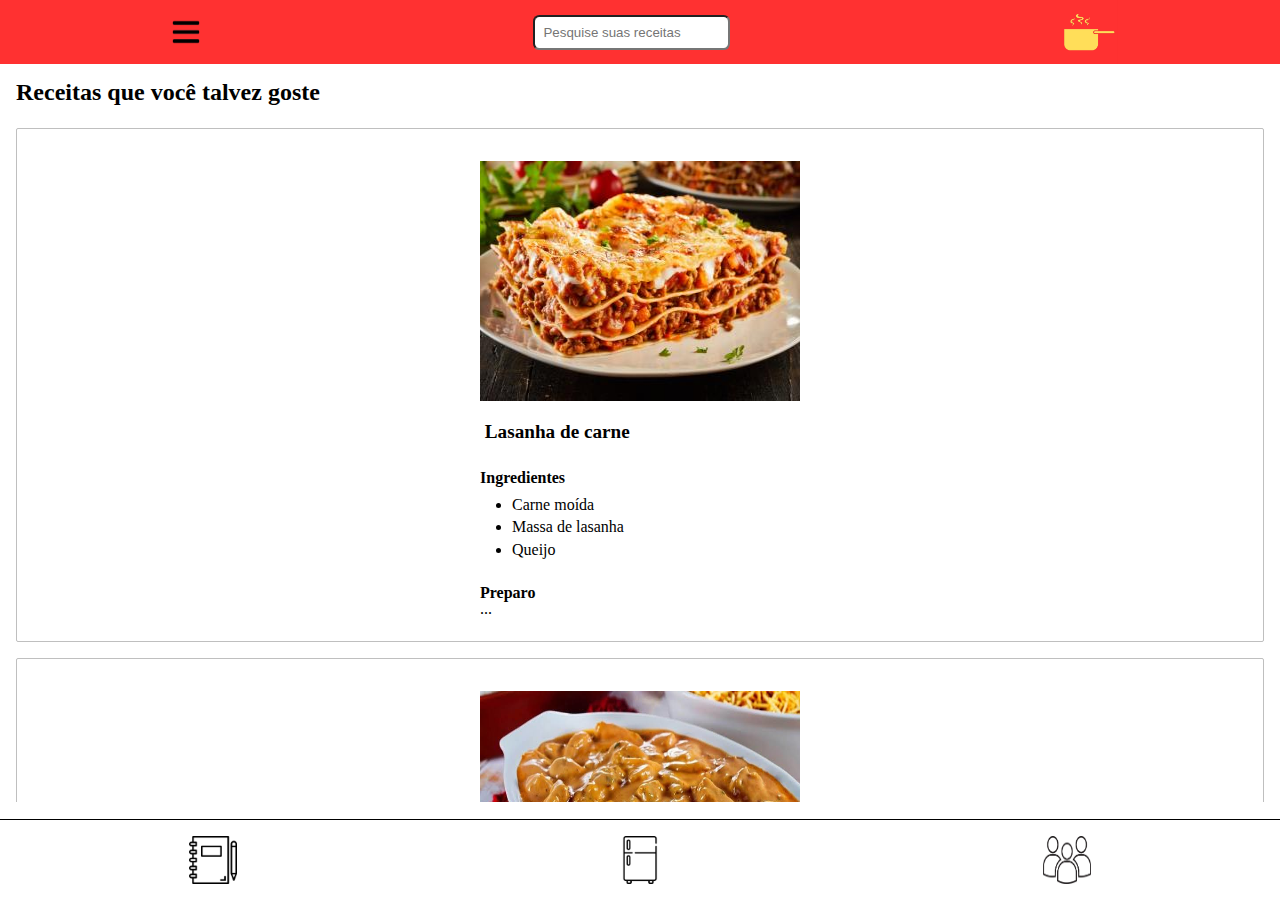
<file: index.html>
<!DOCTYPE html>
<html lang="pt-br">

<head>
    <meta charset="UTF-8">
    <meta name="viewport" content="width=device-width, initial-scale=1.0">
    <link rel="stylesheet" href="css/reset.css">
    <link rel="stylesheet" href="css/style.css">
    <script src="js/script_index.js"></script>
    <title> Inicio </title>
</head>

<body>

    <!-- INICIO -->
    <header>
        <a class='estilo' id="botao_menu" href="#">
            <img class='botao' src="img/Botão_menu.png" alt="botão de configurações">
        </a>

        <form> <input type="text" name="search" id="search" placeholder="Pesquise suas receitas"> </form>

        <img src="img/logo_ifome.jpg" alt="logo do app" class="logo">
    </header>

    <!-- MEIO -->
    <main>

        <p class='bla'> Receitas que você talvez goste </p>

        <article>
            <a class='estilo' href="#">
                <img class='comida' src="img/Lasanha.jpg" alt="Imagem 1">

                <h2> Lasanha de carne </h2>
                <div class="info">
                    <h3 class='bla2'>Ingredientes</h3>
                    <ul>
                        <li>Carne moída</li>
                        <li>Massa de lasanha</li>
                        <li>Queijo</li>
                    </ul>

                    <h3 class='bla2'>Preparo</h3>
                    <p> ... </p>
                </div>
            </a>

        </article>

        <article>
            <a class='estilo' href="#">
                <img class='comida' src="img/strogonoff.jpeg" alt="Imagem 1">

                <h2> Strogonoff de Carne </h2>
                <div class="info">
                    <h3 class='bla2'>Ingredientes</h3>
                    <ul>
                        <li>Carne</li>
                        <li>Creme de Leite</li>
                        <li>Páprica</li>
                    </ul>

                    <h3 class='bla2'>Preparo</h3>
                    <p> ... </p>
                </div>
            </a>

        </article>

        <article>
            <a class='estilo' href="#">
                <img class='comida' src="img/bolo.png" alt="Imagem 1">

                <h2> Bolo de Chocolate </h2>
                <div class="info">
                    <h3 class='bla2'>Ingredientes</h3>
                    <ul>
                        <li>Chocolate</li>
                        <li>Leite</li>
                        <li>Creme de leite</li>
                    </ul>

                    <h3 class='bla2'>Preparo</h3>
                    <p> ... </p>
                </div>
            </a>

        </article>

        <!-- Sidebar -->
        <div id="sidebar" class="sidebar">
            <div class="top">
                <a href="conta.html" class="conta"><img src="img/foto_perfil.png" alt="foto de perfil" class="conta"></a>
                <a href="#" class="closebtn" id="closeButton">&times;</a>
            </div>
            <div class="linha"></div>
            <a href="receitas.html">Minhas receitas</a>
            <a href="geladeira.html">Minha Geladeira</a>
            <a href="feed_novo.html">Meu Feed</a>
        </div>
        
        <!-- FIM -->
        <footer>
            <a href="receitas.html"><img src="img/caderno.png" alt="Icone das receitas" class="botao"></a>
            <a href="geladeira.html"><img src="img/geladeira.png" alt="Icone da geladeira" class="botao"></a>
            <a href="feed_novo.html"><img src="img/Feed.png" alt="Icone do feed" class="botao"></a>
        </footer>
    </main>

</body>

</html>
</file>
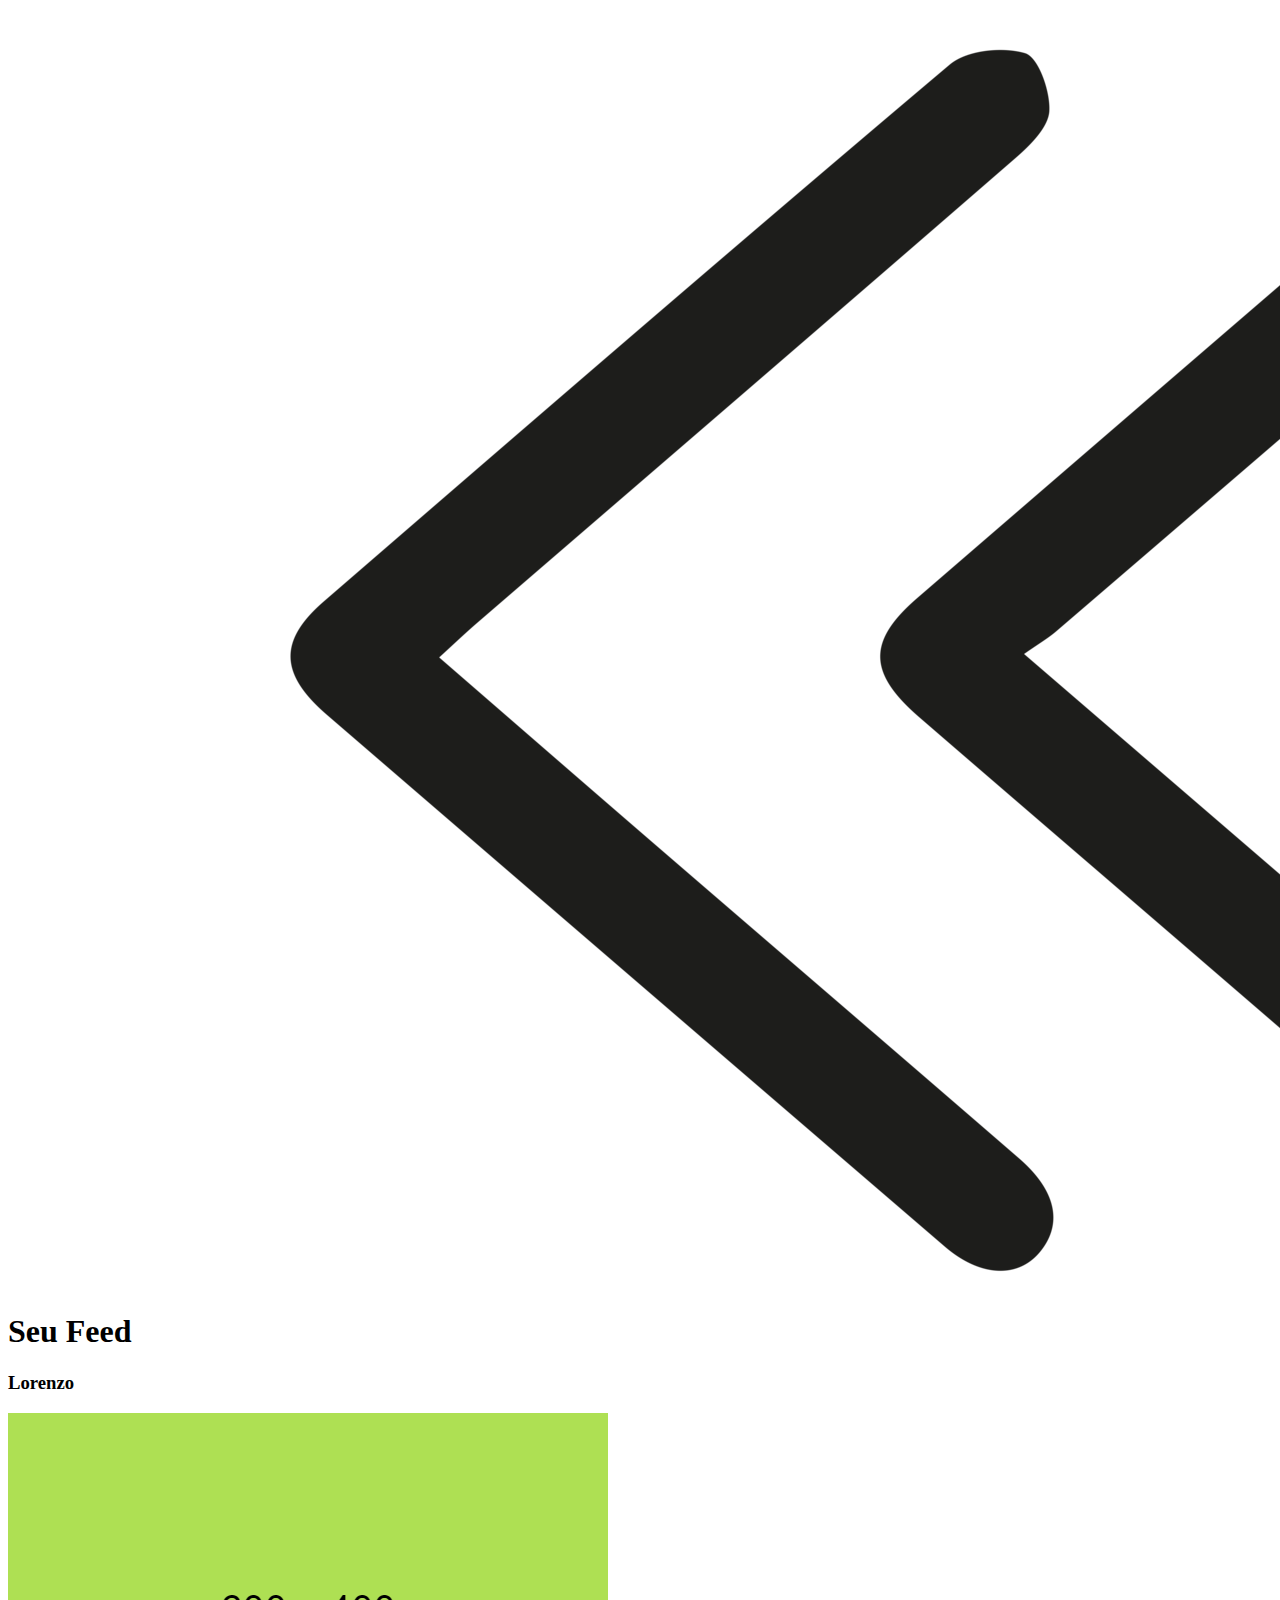
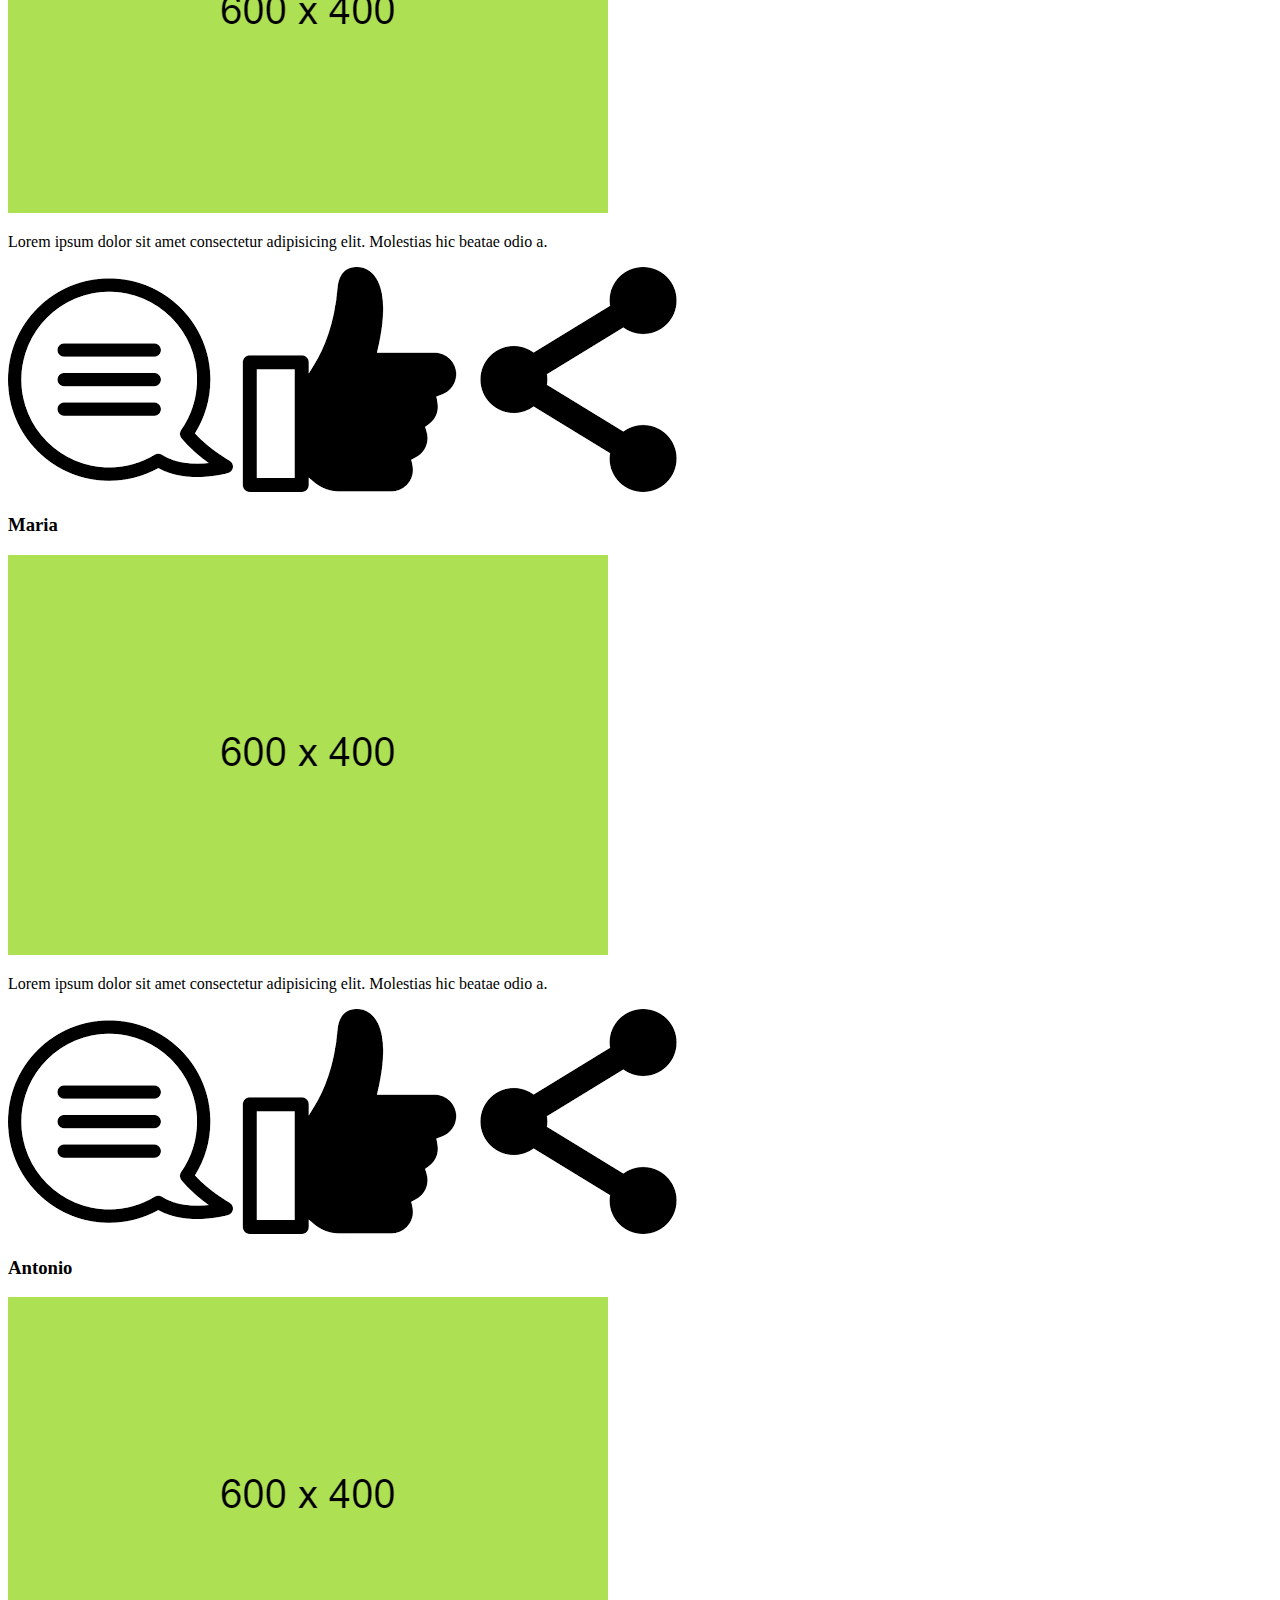
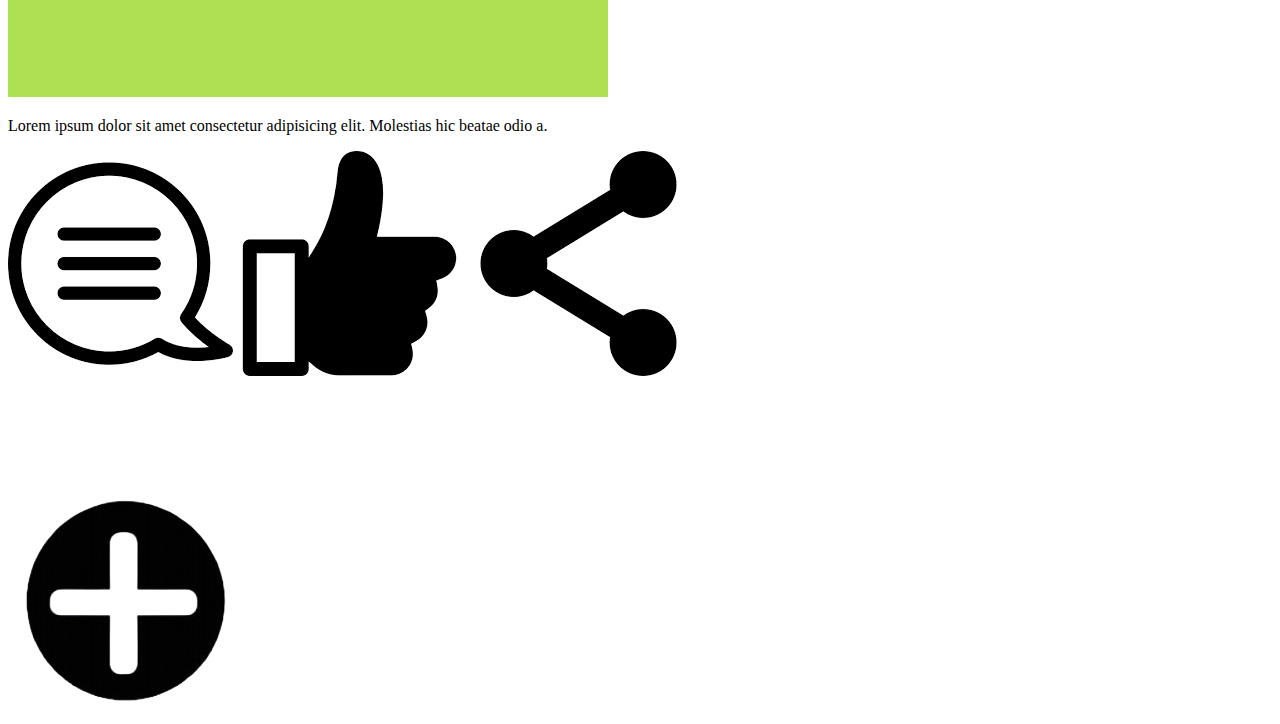
<file: feed.html>
<!DOCTYPE html>
<html lang="pt-br">

<head>
    <meta charset="UTF-8">
    <meta name="viewport" content="width=device-width, initial-scale=1.0">
    <title>Feed</title>
</head>

<body>
    <a href="index.html"><img src="img/left-arrow-icon-on-transparent-background-free-png.webp" alt=""></a>

    <h1>Seu Feed</h1>

    <h3>Lorenzo</h3>
    <img src="img/placeholder.png" alt="Postagem de um amigo">
    <p>Lorem ipsum dolor sit amet consectetur adipisicing elit. Molestias hic beatae odio a. </p>
    <img src="img/comentario.png" alt="Comentários">
    <img src="img/like.png" alt="Likes">
    <img src="img/comps.png" alt="Compartilhar'">
    <br>

    <h3>Maria</h3>
    <img src="img/placeholder.png" alt="Postagem de um amigo">
    <p>Lorem ipsum dolor sit amet consectetur adipisicing elit. Molestias hic beatae odio a. </p>
    <img src="img/comentario.png" alt="Comentários">
    <img src="img/like.png" alt="Likes">
    <img src="img/comps.png" alt="Compartilhar'">
    <br>

    <h3>Antonio</h3>
    <img src="img/placeholder.png" alt="Postagem de um amigo">
    <p>Lorem ipsum dolor sit amet consectetur adipisicing elit. Molestias hic beatae odio a. </p>
    <img src="img/comentario.png" alt="Comentários">
    <img src="img/like.png" alt="Likes">
    <img src="img/comps.png" alt="Compartilhar'">

    <br><br><br><br><br><br>

    <img src="img/Adicionar.png" alt="Fazer uma nova Postagem">


</body>

</html>
</file>
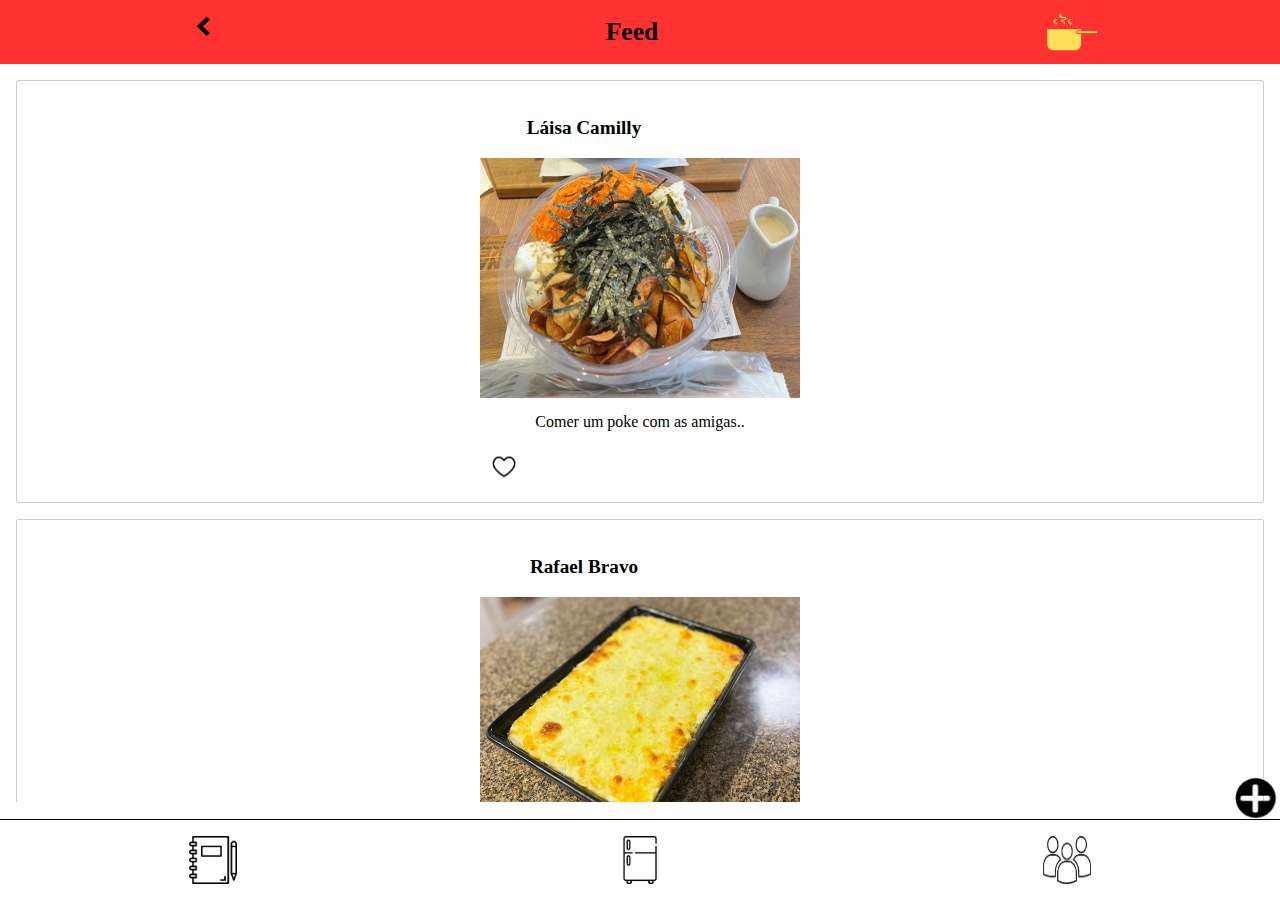
<file: feed_novo.html>
<!DOCTYPE html>
<html lang="pt-br">

<head>
    <meta charset="UTF-8">
    <meta name="viewport" content="width=device-width, initial-scale=1.0">
    <title>Feed</title>
    <link rel='stylesheet' href='css/reset.css'>
    <link rel='stylesheet' href='css/style.css'>
    <link rel='stylesheet' href='css/feed_novo.css'>
    <script src="js/script_feed.js"></script>
</head>

<body>

    <!-- Inicio - FEED -->
    <header>
        <a class='voltar' href="index.html">
            <img class='botao' src="img/voltar.svg" alt="botão de retorno">
        </a>
        <h2 class='titulo'> Feed </h2>

        <img class='sino' src="img/logo_ifome.jpg" alt="botão do sino">
    </header>

    <!-- MEIO -->
    <main>
        <article>
            <h2> Láisa Camilly </h2>
            <img class='comida' src="img/poke.jpeg" alt="Imagem 1">
            <p class='texto'> Comer um poke com as amigas.. </p>
            <a href="#">
                <img class='like' src='img/botoes.png' alt='botão do like'>
            </a>
        </article>

        <article>
            <h2> Rafael Bravo </h2>
            <img class='comida' src="img/assado.jpeg" alt="Imagem 1">
            <p class='texto'> Receita que fiz de batata assada no forno... </p>
            <a href="#">
                <img class='like' src='img/botoes.png' alt='botão do like'>
            </a>
        </article>

        <article>
            <h2> Lorenzo Agiman </h2>
            <img class='comida' src="img/farofa.jpeg" alt="Imagem 1">
            <p class='texto'> Tentei reproduzir a fafora da minha mãe.. </p>
            <a href="#">
                <img class='like' src='img/botoes.png' alt='botão do like'>
            </a>
        </article>

        <a href="#popupAdicionar" class="Adicionar">
            <img src="img/Adicionar.png" alt="Adicionar" class="botao">
        </a>

        <!-- Pop-up Adicionar Item -->
        <div id="popupAdicionar" class="popup">
            <div class="conteudo-popup">
                <a href="#" class="fechar">&times;</a> <!-- Link para fechar o pop-up -->
                <h2>Nova Postagem</h2>
                <ul>
                    <li>
                        <label for="foto">Adicione uma foto:</label>
                        <input type="file" name="foto" id="foto" accept=".jpeg,.png">
                    </li>
                    <li>
                        <label for="descrição">Descrição:</label>
                        <input type="text" name="descrição" id="descrição">
                    </li>
                    <li>
                        <a href="#" id="publicar">adicionar</a>
                    </li>
                </ul>
            </div>
        </div>
    </main>

    <!-- FIM - Parte do Footer -->
    <footer>
        <a href="receitas.html"><img src="img/caderno.png" alt="Icone das receitas" class="botao"></a>
        <a href="geladeira.html"><img src="img/geladeira.png" alt="Icone da geladeira" class="botao"></a>
        <a href="feed_novo.html"><img src="img/Feed.png" alt="Icone do feed" class="botao"></a>
    </footer>

</body>

</html>
</file>
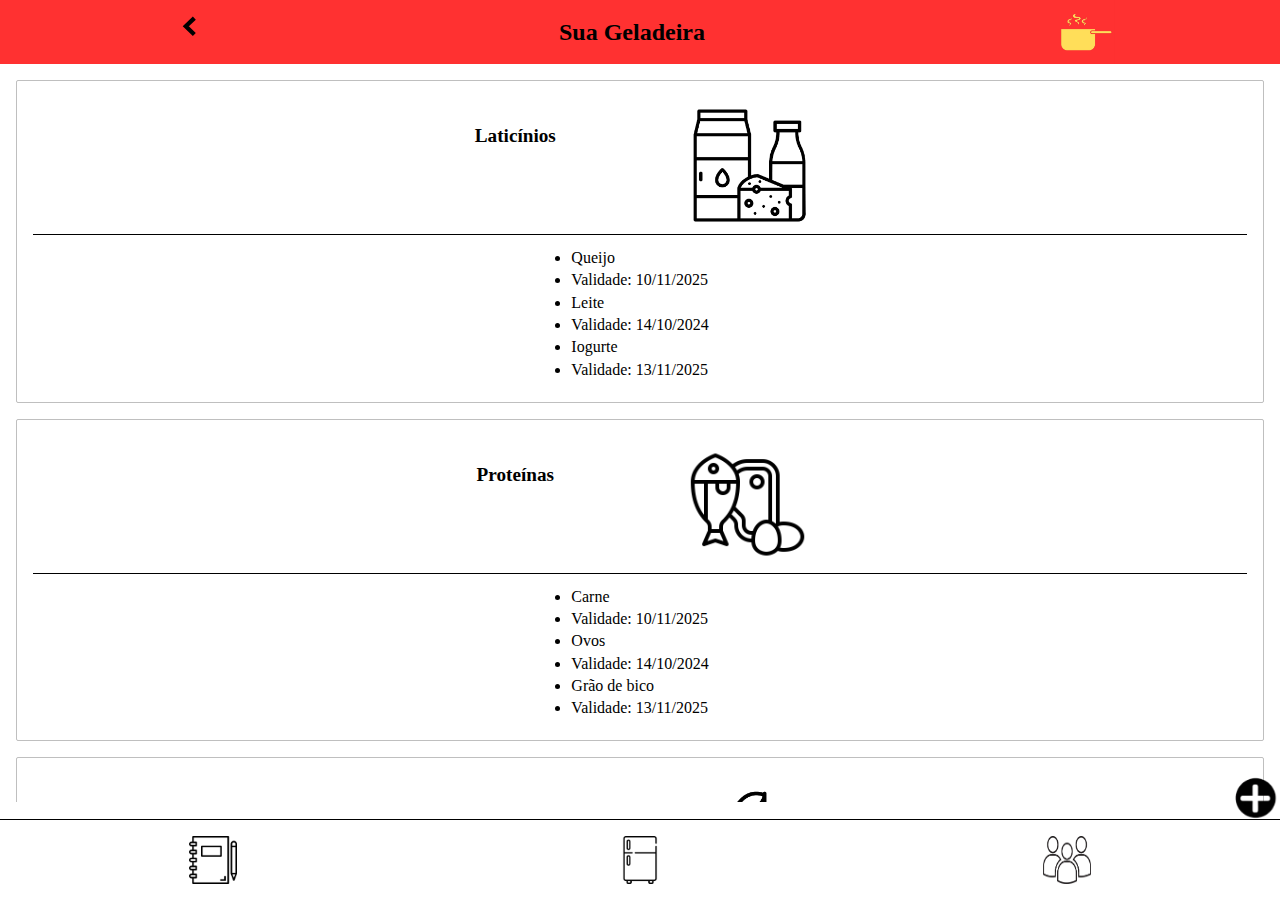
<file: geladeira.html>
<!DOCTYPE html>
<html lang="pt-br">

<head>
    <meta charset="UTF-8">
    <meta name="viewport" content="width=device-width, initial-scale=1.0">
    <title>Sua Geladeira</title>
    <link rel="stylesheet" href="css/reset.css">
    <link rel="stylesheet" href="css/style.css">
    <link rel="stylesheet" href="css/geladeira.css">
    <script src="js/script_geladeira.js"></script>
</head>

<body>

    <header>
        <a href="index.html">
            <img src="img/voltar.svg" alt="Voltar para a página inicial" class="botao">
        </a>
        <h1 class='titulo'>Sua Geladeira</h1>
        <img src="img/logo_ifome.jpg" alt="Logo do app">
    </header>

    <main>
        <article class="laticinios">
            <div>
                <h2>Laticínios</h2> <img src="img/leite.png" alt="Laticínios">
            </div>
            <ul>
                <li>Queijo</li>
                <li class="validade">Validade: 10/11/2025</li>
                <li>Leite</li>
                <li class="validade">Validade: 14/10/2024</li>
                <li>Iogurte</li>
                <li class="validade">Validade: 13/11/2025</li>
            </ul>
        </article>

        <article class="proteinas">
            <div>
                <h2>Proteínas</h2> <img src="img/proteinas.png" alt="Proteínas">
            </div>
            <ul>
                <li>Carne</li>
                <li class="validade">Validade: 10/11/2025</li>
                <li>Ovos</li>
                <li class="validade">Validade: 14/10/2024</li>
                <li>Grão de bico</li>
                <li class="validade">Validade: 13/11/2025</li>
            </ul>
        </article>

        <article class="frutas">
            <div>
                <h2>Frutas</h2> <img src="img/frutas.png" alt="Frutas">
            </div>
            <ul>
                <li>Maçã</li>
                <li class="validade">Validade: 10/11/2025</li>
                <li>Banana</li>
                <li class="validade">Validade: 14/10/2024</li>
                <li>Morango</li>
                <li class="validade">Validade: 13/11/2025</li>
            </ul>
        </article>

        <article class="verduras">
            <div>
                <h2>Verduras</h2> <img src="img/verduras.png" alt="Verduras">
            </div>
            <ul>
                <li>Alface</li>
                <li class="validade">Validade: 10/11/2025</li>
                <li>Tomate</li>
                <li class="validade">Validade: 14/10/2024</li>
                <li>Cenoura</li>
                <li class="validade">Validade: 13/11/2025</li>
            </ul>
        </article>

        <article class="carboidratos">
            <div>
                <h2>Carboidratos</h2> <img src="img/carbs.png" alt="Carboidratos">
            </div>
            <ul>
                <li>Pão</li>
                <li class="validade">Validade: 10/11/2025</li>
                <li>Arroz</li>
                <li class="validade">Validade: 14/10/2024</li>
                <li>Macarrão</li>
                <li class="validade">Validade: 13/11/2025</li>
            </ul>
        </article>

        <article class="doces">
            <div>
                <h2>Doces</h2> <img src="img/doces.png" alt="Doces">
            </div>
            <ul>
                <li>Chocolate</li>
                <li class="validade">Validade: 10/11/2025</li>
                <li>Bolacha</li>
                <li class="validade">Validade: 14/10/2024</li>
                <li>Doce de leite</li>
                <li class="validade">Validade: 13/11/2025</li>
            </ul>
        </article>
        
        <!-- Link que ativa o pop-up -->
        <a href="#popupAdicionar" class="Adicionar">
            <img src="img/Adicionar.png" alt="Adicionar item à Geladeira" id="adicionar" class="botao">
        </a>

        <!-- Pop-up Adicionar Item -->
        <div id="popupAdicionar" class="popup">
            <div class="conteudo-popup">
                <a href="#" class="fechar">&times;</a> <!-- Link para fechar o pop-up -->
                <h2>Adicionar Item</h2>
                <ul>
                    <li>
                        <label for="tipo-ingrediente">Tipo de ingrediente;</label>
                        <select name="tipo-ingrediente" id="tipo-ingrediente">
                            <option value="proteina">Proteina</option>
                            <option value="carboidrato">Carboidrato</option>
                            <option value="laticinio">Laticínio</option>
                            <option value="fruta">Fruta</option>
                            <option value="verdura">Verdura</option>
                            <option value="doce">Doce</option>
                        </select>
                    </li>
                    <li>
                        <label for="ingrediente">Ingrediente:</label>
                        <input name="ingrediente" type="text">
                    </li>
                    <li>
                        <label for="data-validade">Data de validade:</label>
                        <input type="date">
                    </li>
                    <li>
                        <a href="#" id="confirmar">adicionar</a>
                    </li>
                </ul>
            </div>
        </div>
    </main>

    <footer>
        <a href="receitas.html"><img src="img/caderno.png" alt="Icone das receitas" class="botao"></a>
        <a href="geladeira.html"><img src="img/geladeira.png" alt="Icone da geladeira" class="botao"></a>
        <a href="feed_novo.html"><img src="img/Feed.png" alt="Icone do feed" class="botao"></a>
    </footer>

</body>

</html>
</file>
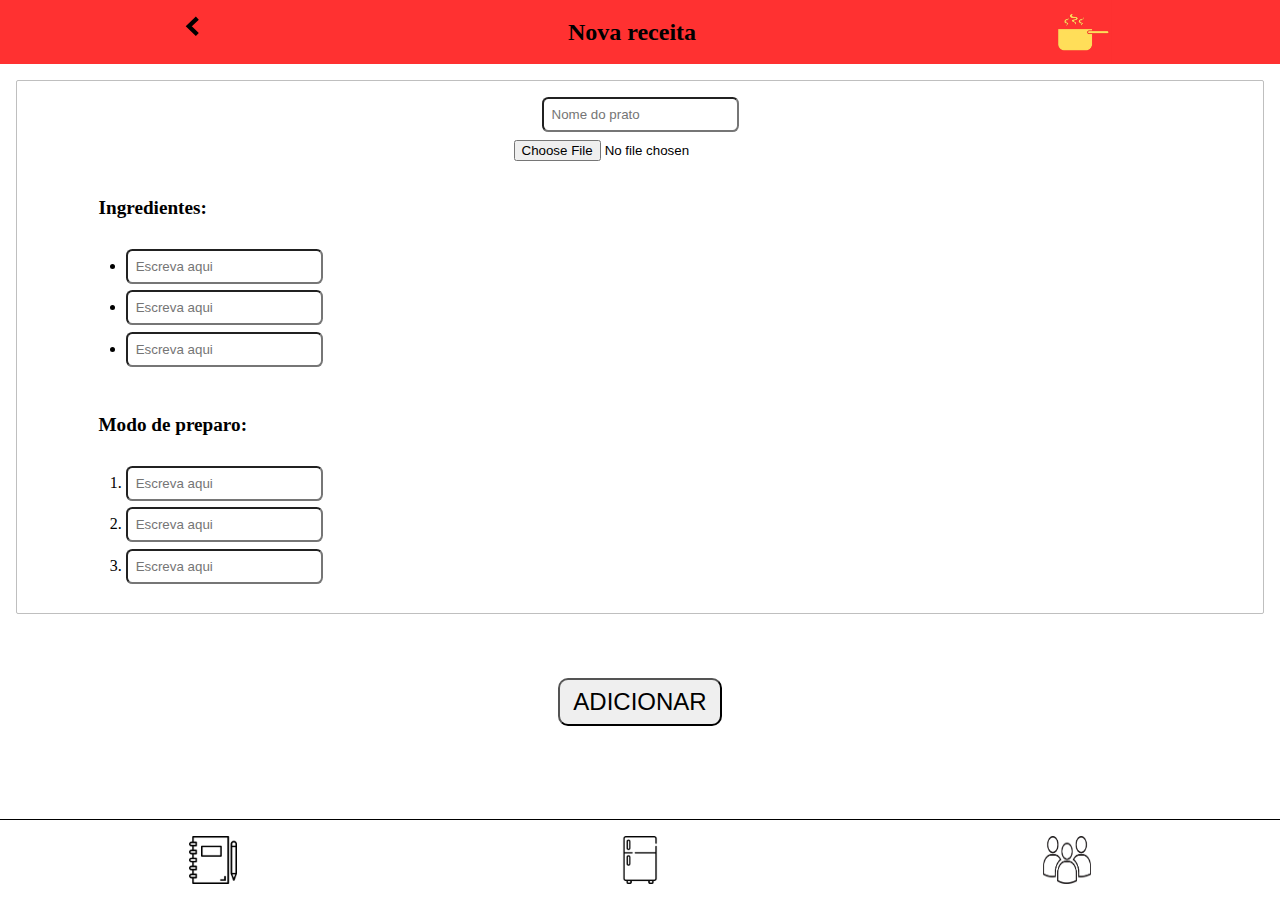
<file: nova_receita.html>
<!DOCTYPE html>
<html lang="pt-br">

<head>
    <meta charset="UTF-8">
    <meta name="viewport" content="width=device-width, initial-scale=1.0">
    <link rel="stylesheet" href="css/reset.css">
    <link rel="stylesheet" href="css/style.css">
    <link rel="stylesheet" href="css/receitas.css">
    <title>Nova receita</title>
</head>

<body>

    <header>
        <a href="index.html">
            <img src="img/voltar.svg" alt="Voltar para a página inicial" class="botao">
        </a>
        <h1 class='titulo'>Nova receita</h1>

        <img src="img/logo_ifome.jpg" alt="Logo do app">
    </header>

    <main>
        <article>
            <form>
                <input type="text" name="Nome" placeholder="Nome do prato">
            </form>
            <input type="file" name="foto" id="foto">

            <div>
                <h2>Ingredientes:</h2>
                <ul>
                    <li>
                        <form>
                            <input type="text" placeholder="Escreva aqui">
                        </form>
                    </li>
                    <li>
                        <form>
                            <input type="text" placeholder="Escreva aqui">
                        </form>
                    </li>
                    <li>
                        <form>
                            <input type="text" placeholder="Escreva aqui">
                        </form>
                    </li>
                </ul>

                <h2>Modo de preparo: </h2>
                <ol>
                    <li>
                        <form>
                            <input type="text" placeholder="Escreva aqui">
                        </form>
                    </li>
                    <li>
                        <form>
                            <input type="text" placeholder="Escreva aqui">
                        </form>
                    </li>
                    <li>
                        <form>
                            <input type="text" placeholder="Escreva aqui">
                        </form>
                    </li>
                </ol>
            </div>
        </article>

        <section>
            <button>
                <span>
                    ADICIONAR
                </span>
            </button>
        </section>
    </main>

    <footer>
        <a href="receitas.html"><img src="img/caderno.png" alt="Icone das receitas" class="botao"></a>
        <a href="geladeira.html"><img src="img/geladeira.png" alt="Icone da geladeira" class="botao"></a>
        <a href="feed_novo.html"><img src="img/Feed.png" alt="Icone do feed" class="botao"></a>
    </footer>
</body>

</html>
</file>
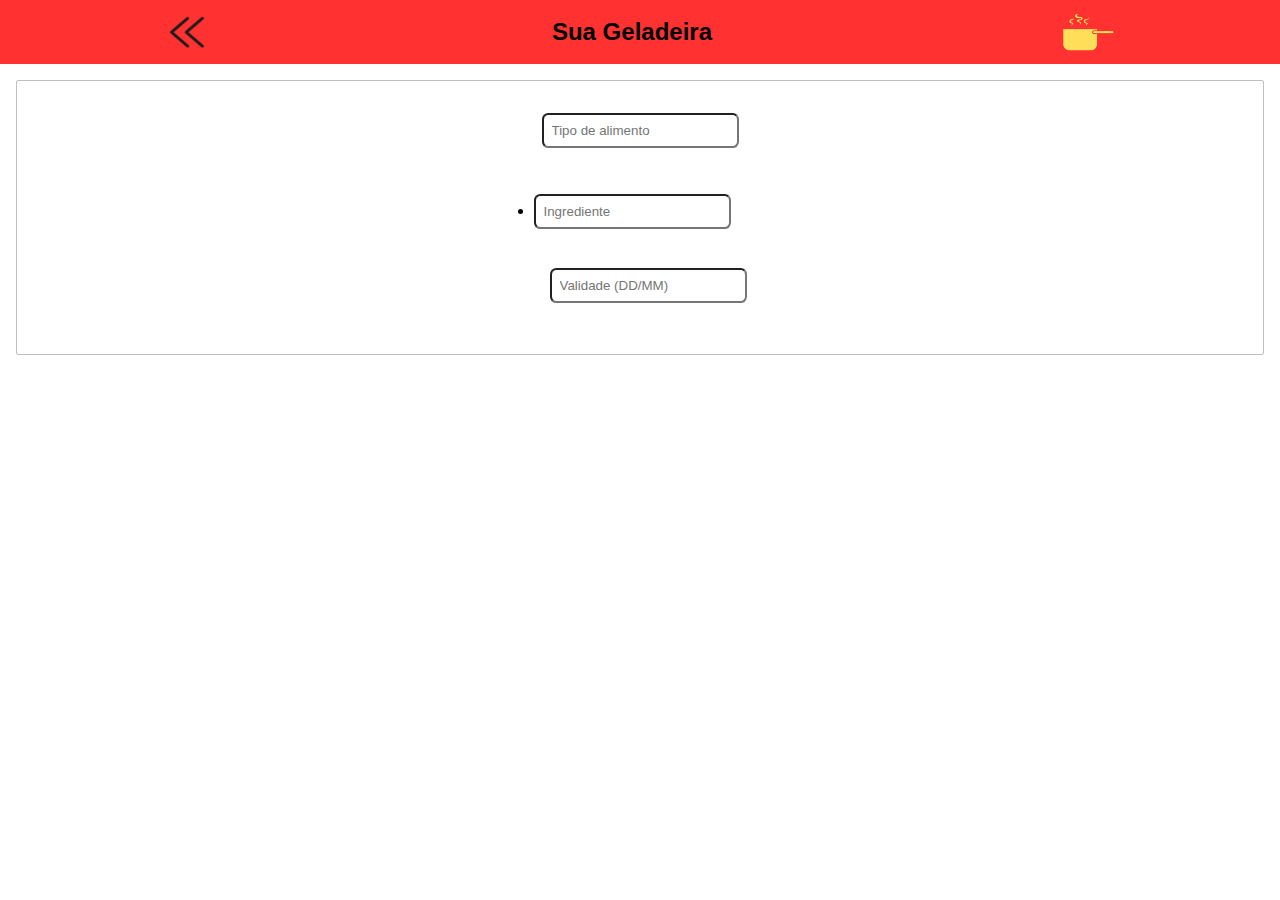
<file: novo_ingrediente.html>
<!DOCTYPE html>
<html lang="pt-br">
<head>
    <meta charset="UTF-8">
    <meta name="viewport" content="width=device-width, initial-scale=1.0">
    <title>Novo Ingrediente</title>
    <link rel="stylesheet" href="css/reset.css">
    <link rel="stylesheet" href="css/style.css">
    <link rel="stylesheet" href="css/geladeira.css">
</head>
<body>
    
    <header>
        <a href="index.html">
            <img src="img/left-arrow-icon-on-transparent-background-free-png.webp" alt="Voltar para a página inicial"
                class="botao">
        </a>
        <h1>Sua Geladeira</h1>
        <img src="img/logo_ifome.jpg" alt="Logo do app">
    </header>
    <main>

        
        <article>
            <form>
                <input type="text" placeholder="Tipo de alimento">
            </form>
            <ul>
                <li>
                    <form>
                        <input type="text" placeholder="Ingrediente">
                    </form>
                </li>
                <li id="validade">
                    <form>
                        <input type="text" placeholder="Validade (DD/MM)">
                    </form>
                </li>
            </ul>

        </article>
    </main>

</body>
</html>
</file>
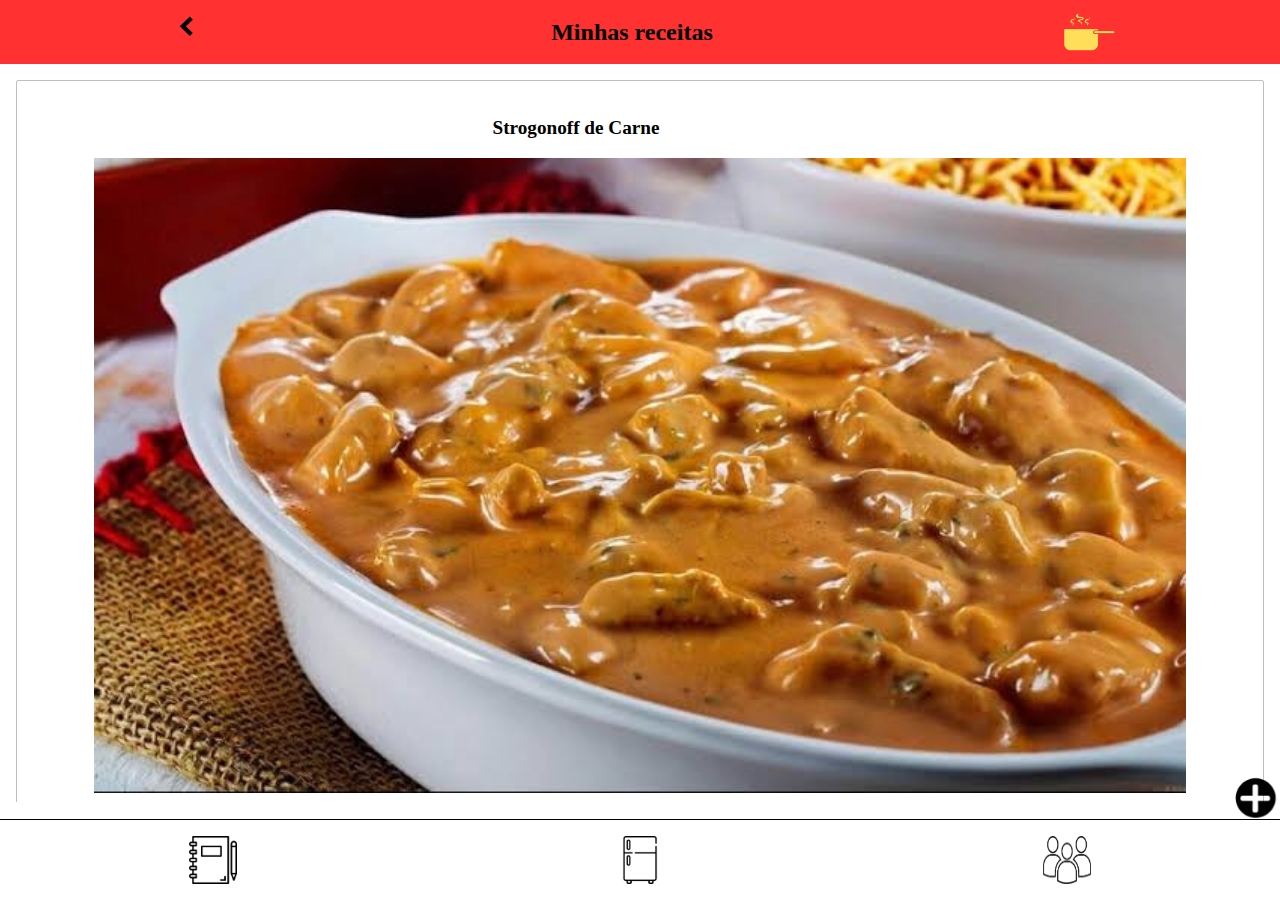
<file: receitas.html>
<!DOCTYPE html>
<html lang="pt-br">

<head>
    <meta charset="UTF-8">
    <meta name="viewport" content="width=device-width, initial-scale=1.0">
    <link rel="stylesheet" href="css/reset.css">
    <link rel="stylesheet" href="css/style.css">
    <link rel="stylesheet" href="css/receitas.css">
    <script src="js/script_receitas.js"></script>
    <title>Minhas receitas</title>
</head>

<body>
    <header>
        <a href="index.html">
            <img src="img/voltar.svg" alt="Voltar para a página inicial" class="botao">
        </a>
        <h1 class='titulo'>Minhas receitas</h1>

        <img src="img/logo_ifome.jpg" alt="Logo do app">
    </header>

    <main>
        <article>
            <h2>Strogonoff de Carne</h2>
            <img src="img/strogonoff.jpeg" alt="Imagem da comida" class='receita'>

            <div>
                <h2>Ingredientes:</h2>
                <ul>
                    <li>400g de carne</li>
                    <li>meia cebola</li>
                    <li>3 colheres de sopa de ketchup</li>
                    <li>1 colher de sopa de mostarda</li>
                    <li>1 lata e meia de creme de leite</li>
                    <li>sal e pimenta a gosto</li>
                    <li>3 colheres de sopa de extrato de tomate</li>
                </ul>

                <h2>Modo de preparo: </h2>
                <ol>
                    <li>Corte a carne em tiras finas e a cebola em cubos</li>
                    <li>Em uma panela, doure a carne e a cebola</li>
                    <li>Acrescente o ketchup, a mostarda, o extrato de tomate, o sal e a pimenta</li>
                    <li>Deixe cozinhar por 5 minutos</li>
                    <li>Acrescente o creme de leite e deixe cozinhar por mais 5 minutos</li>
                    <li>Sirva com arroz branco</li>
                </ol>
            </div>
        </article>

        <article>
            <h2>Macarrão com molho branco</h2>
            <img src="img/Macarrão.jpg" alt="Imagem da comida" class='receita'>

            <div>
                <h2>Ingredientes:</h2>
                <ul>
                    <li>500g de macarrão</li>
                    <li>1 litro de leite</li>
                    <li>3 colheres de sopa de manteiga</li>
                    <li>3 colheres de sopa de farinha de trigo</li>
                    <li>sal e noz moscada a gosto</li>
                    <li>200g de queijo ralado</li>
                </ul>

                <h2>Modo de preparo: </h2>
                <ol>
                    <li>Cozinhe o macarrão em água e sal</li>
                    <li>Em outra panela, derreta a manteiga e adicione a farinha de trigo</li>
                    <li>Aos poucos, adicione o leite, mexendo sempre para não empelotar</li>
                    <li>Tempere com sal e noz moscada</li>
                    <li>Quando o molho engrossar, adicione o queijo ralado</li>
                    <li>Escorra o macarrão e misture com o molho</li>
                </ol>
            </div>
        </article>

        <a href="#popupAdicionar" class="Adicionar">
            <img src="img/Adicionar.png" alt="Adicionar" class="botao">
        </a>

        <!-- Pop-up Adicionar Receita -->
        <div id="popupAdicionar" class="popup">
            <div class="conteudo-popup">
                <a href="#" class="fechar">&times;</a> <!-- Link para fechar o pop-up -->
                <form>
                    <input type="text" name="Nome" placeholder="Nome do prato" class="nome_prato">
                </form>
                <label for="foto">Adicione uma foto:</label>
                <input type="file" name="foto" id="foto" accept=".jpeg,.png">

                <div>
                    <h2>Ingredientes:</h2>
                    <ul>
                        <li>
                            <form>
                                <input type="text" placeholder="Escreva aqui">
                            </form>
                        </li>
                        <li>
                            <form>
                                <input type="text" placeholder="Escreva aqui">
                            </form>
                        </li>
                        <li>
                            <form>
                                <input type="text" placeholder="Escreva aqui">
                            </form>
                        </li>
                    </ul>

                    <h2>Modo de preparo: </h2>
                    <ol>
                        <li>
                            <form>
                                <input type="text" placeholder="Escreva aqui">
                            </form>
                        </li>
                        <li>
                            <form>
                                <input type="text" placeholder="Escreva aqui">
                            </form>
                        </li>
                        <li>
                            <form>
                                <input type="text" placeholder="Escreva aqui">
                            </form>
                        </li>
                    </ol>
                </div>

                <section>
                    <a href="#" id="adicionar">Adicionar</a>
                </section>
            </div>
        </div>
    </main>

    <footer>
        <a href="receitas.html"><img src="img/caderno.png" alt="Icone das receitas" class="botao"></a>
        <a href="geladeira.html"><img src="img/geladeira.png" alt="Icone da geladeira" class="botao"></a>
        <a href="feed_novo.html"><img src="img/Feed.png" alt="Icone do feed" class="botao"></a>
    </footer>

</body>

</html>
</file>
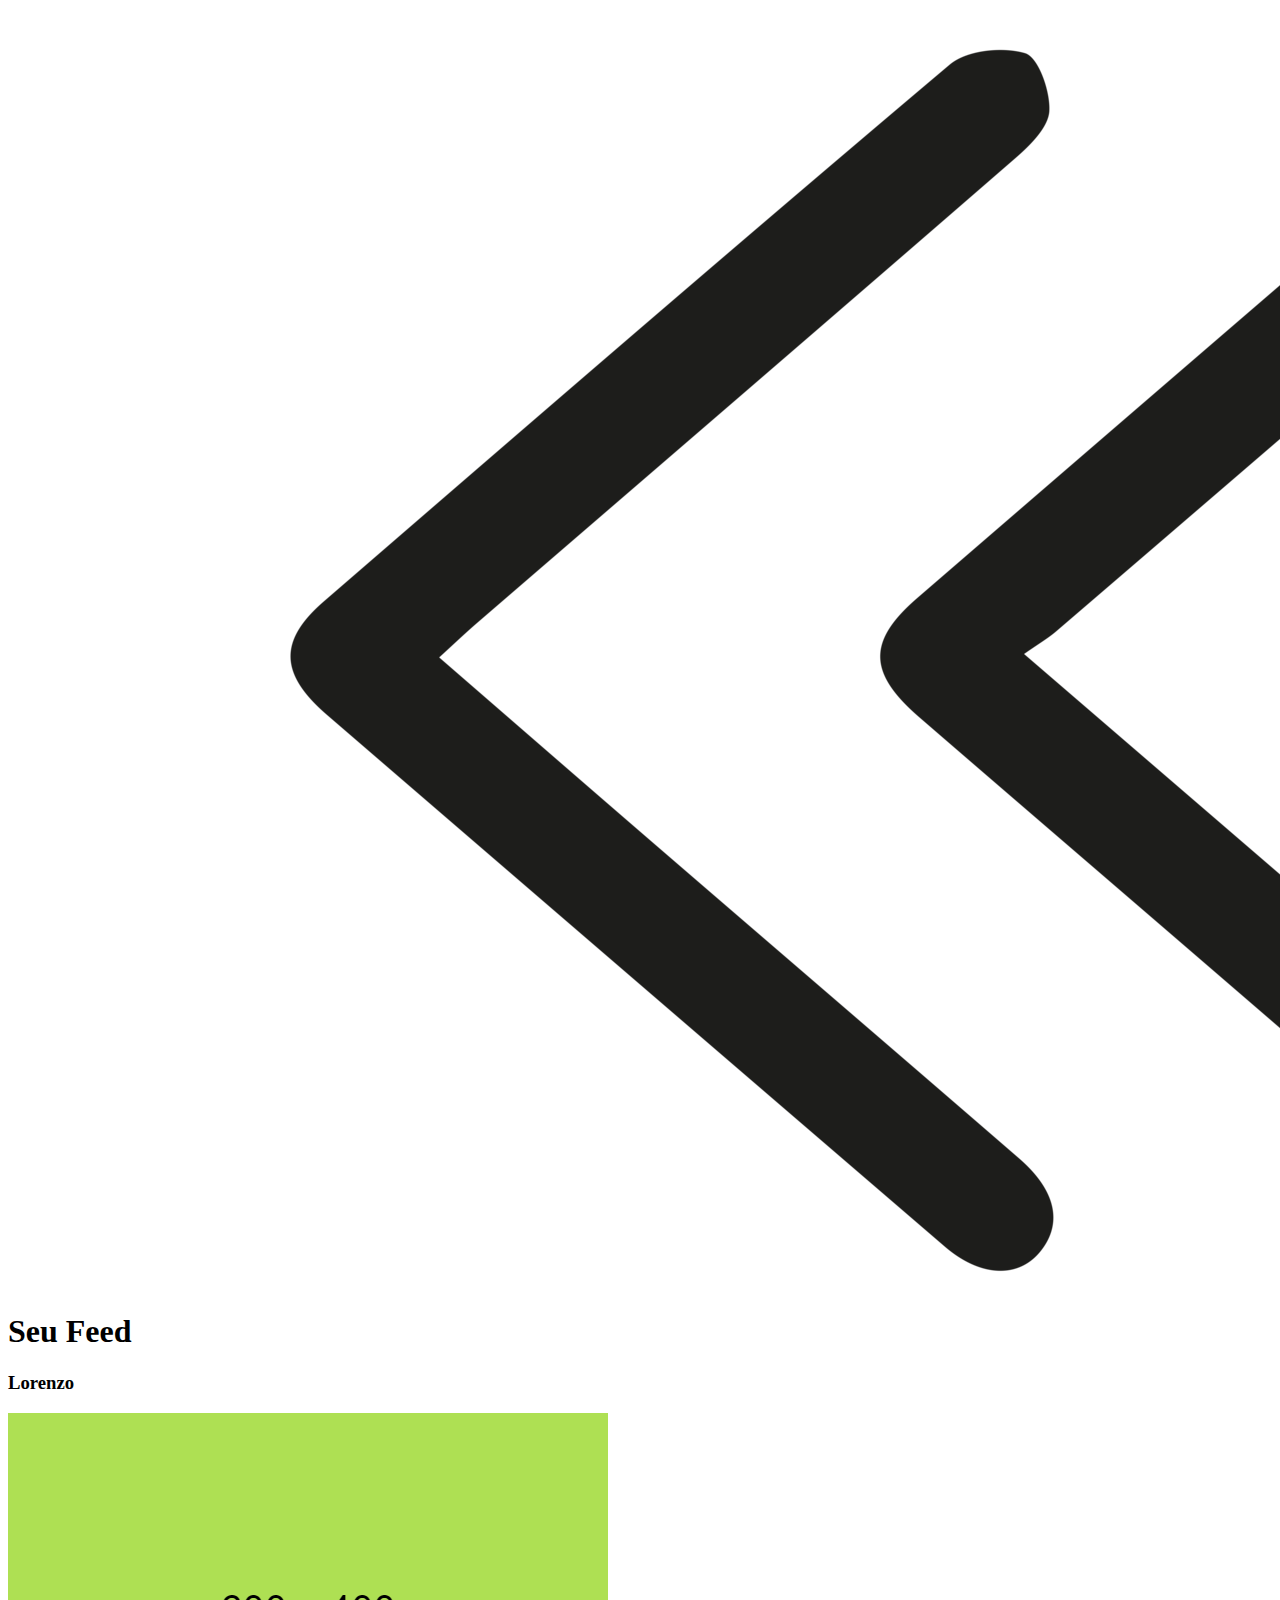
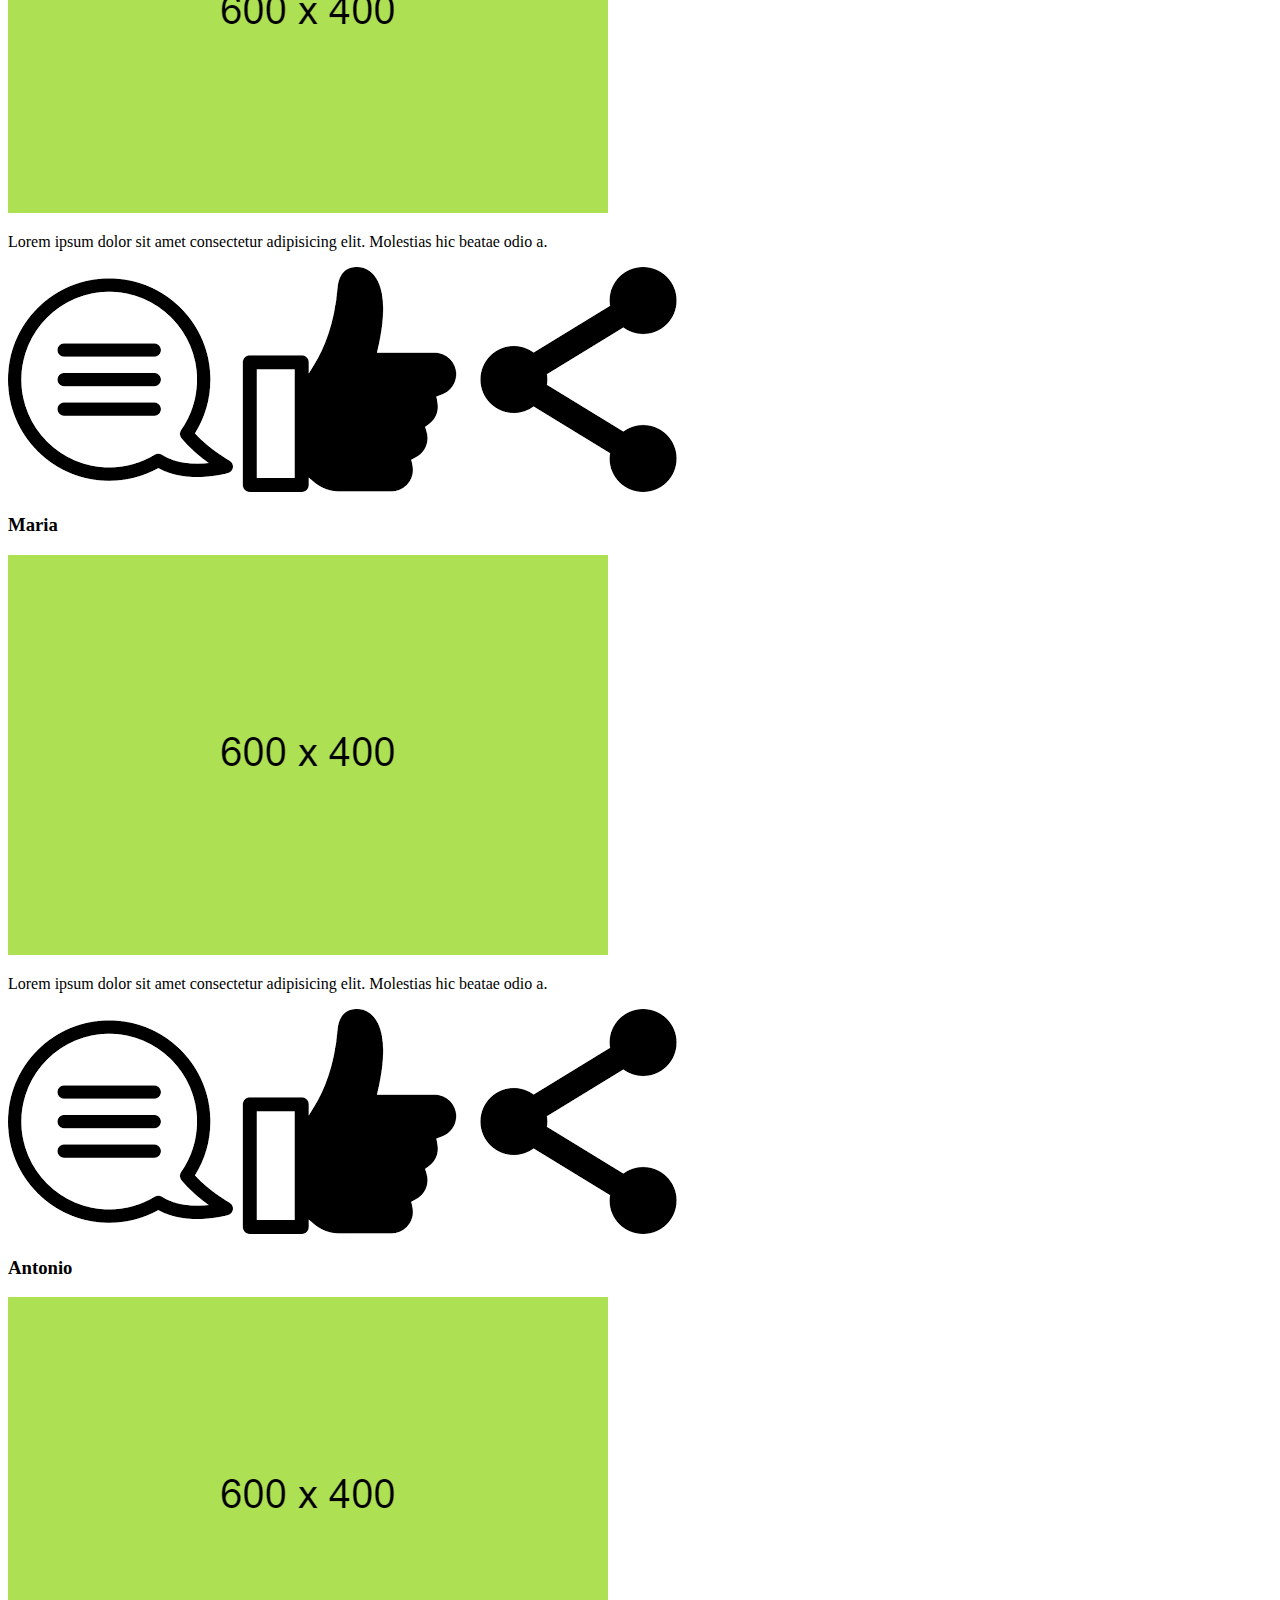
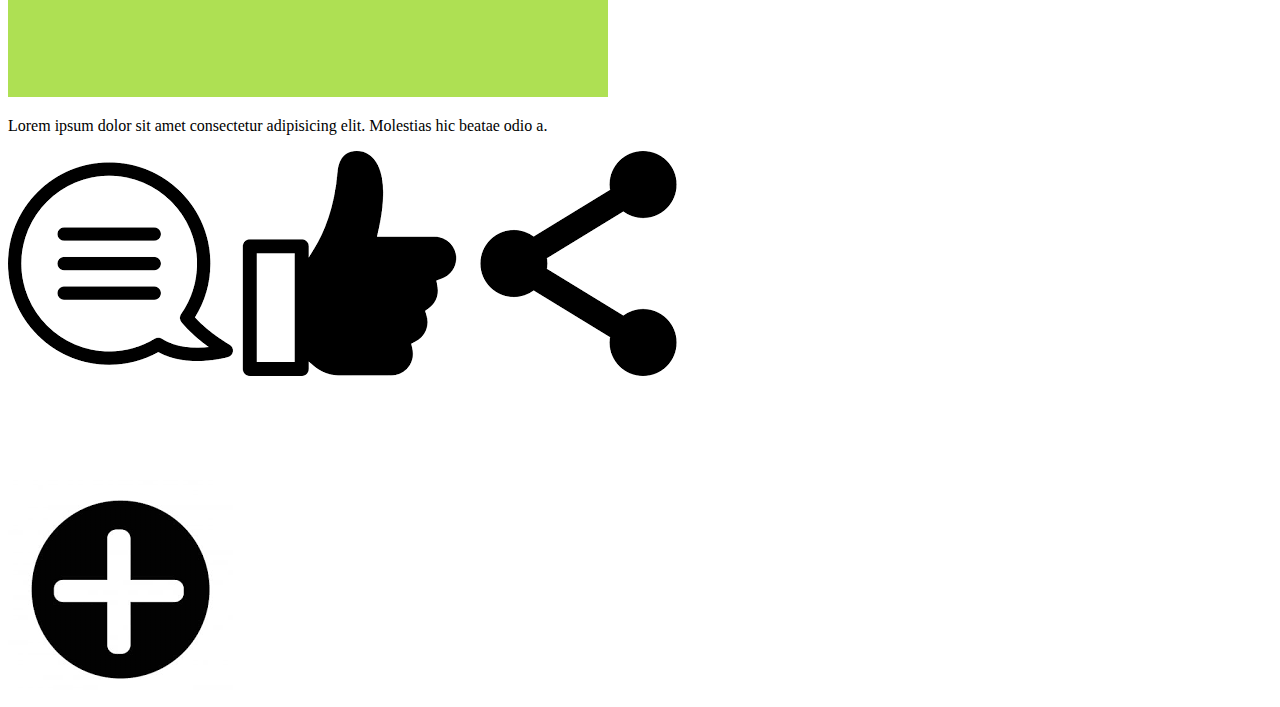
<file: Grupo7/feed.html>
<!DOCTYPE html>
<html lang="pt-br">
<head>
    <meta charset="UTF-8">
    <meta name="viewport" content="width=device-width, initial-scale=1.0">
    <title>Feed</title>
</head>
<body>
    <a href="index.html"><img src="img/left-arrow-icon-on-transparent-background-free-png.webp" alt=""></a>

    <h1>Seu Feed</h1>

    <h3>Lorenzo</h3>
    <img src="img/placeholder.png" alt="Postagem de um amigo">
    <p>Lorem ipsum dolor sit amet consectetur adipisicing elit. Molestias hic beatae odio a. </p>
    <img src="img/comentario.png" alt="Comentários">
    <img src="img/like.png" alt="Likes">
    <img src="img/comps.png" alt="Compartilhar'">
    <br>

    <h3>Maria</h3>
    <img src="img/placeholder.png" alt="Postagem de um amigo">
    <p>Lorem ipsum dolor sit amet consectetur adipisicing elit. Molestias hic beatae odio a. </p>
    <img src="img/comentario.png" alt="Comentários">
    <img src="img/like.png" alt="Likes">
    <img src="img/comps.png" alt="Compartilhar'">
    <br>

    <h3>Antonio</h3>
    <img src="img/placeholder.png" alt="Postagem de um amigo">
    <p>Lorem ipsum dolor sit amet consectetur adipisicing elit. Molestias hic beatae odio a. </p>
    <img src="img/comentario.png" alt="Comentários">
    <img src="img/like.png" alt="Likes">
    <img src="img/comps.png" alt="Compartilhar'">
    
    <br><br><br><br><br><br>

    <img src="img/Adicionar.png" alt="Fazer uma nova Postagem">


</body>
</html>
</file>
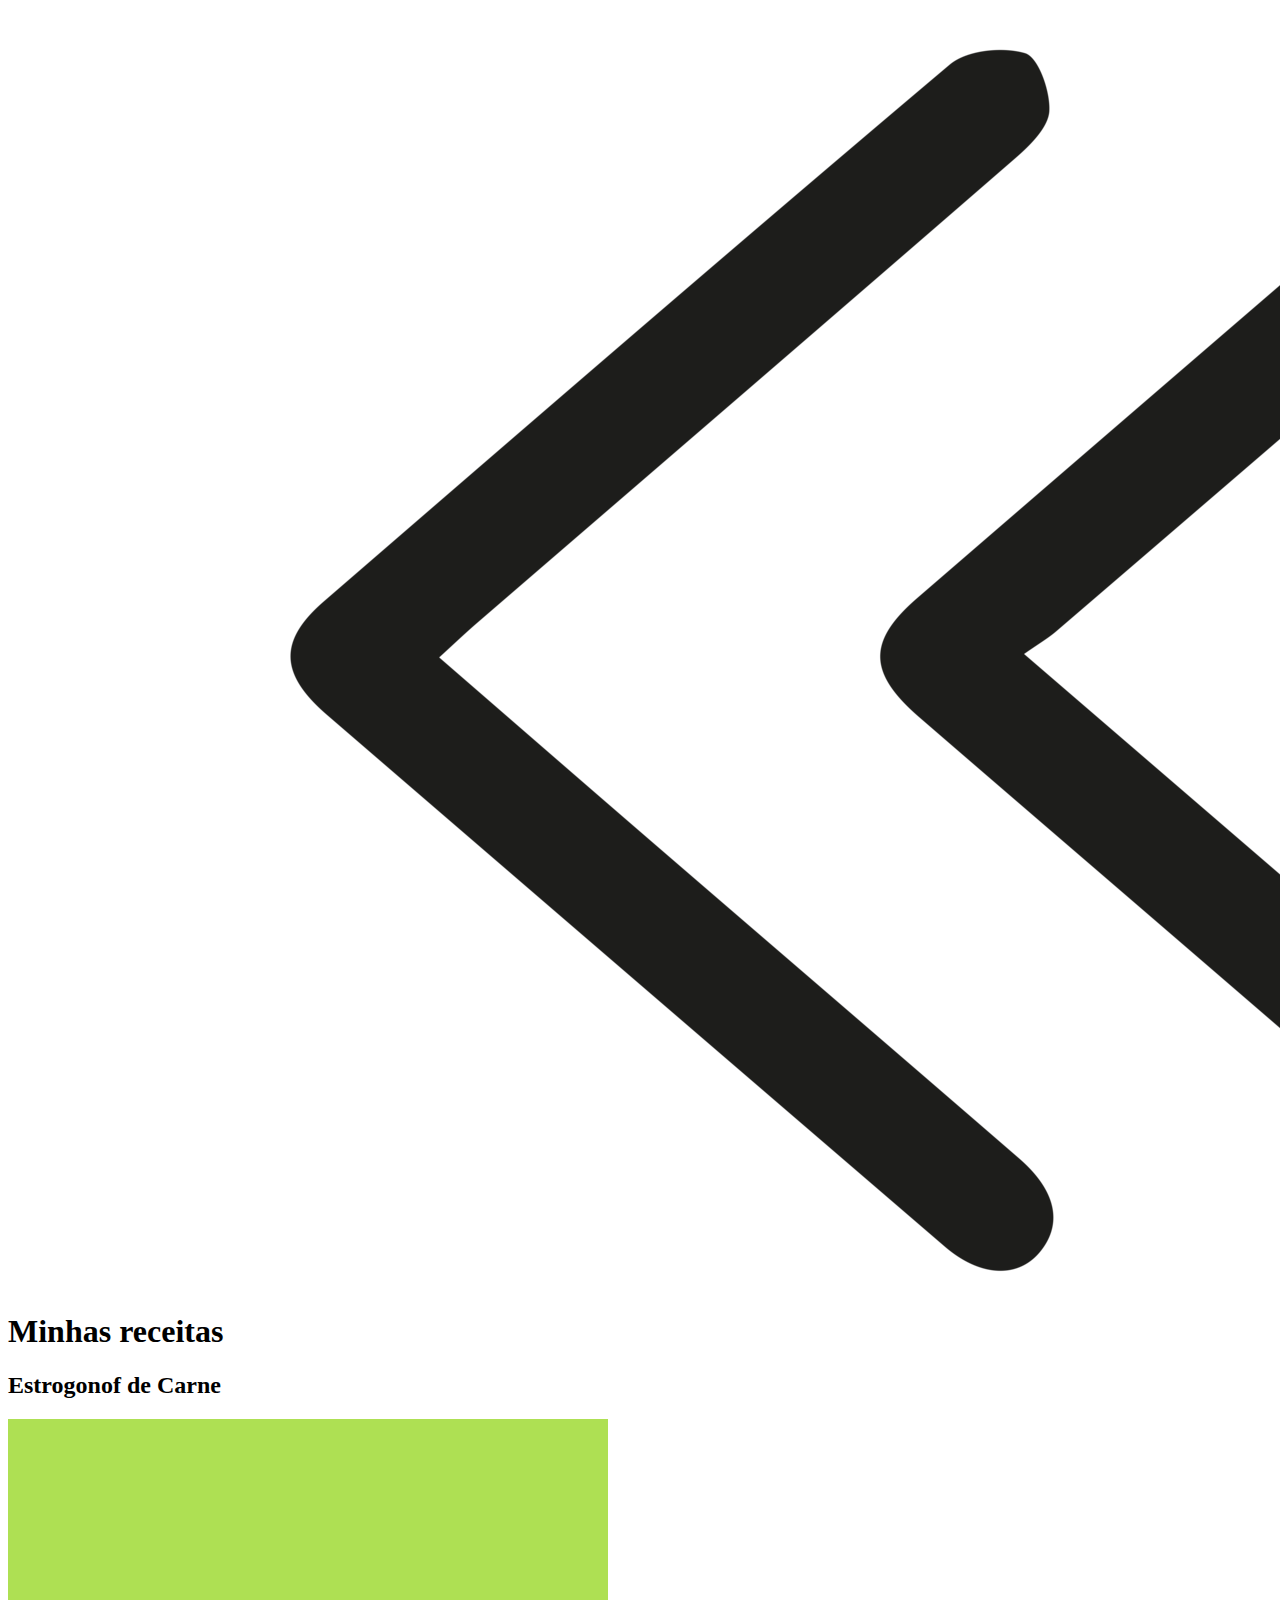
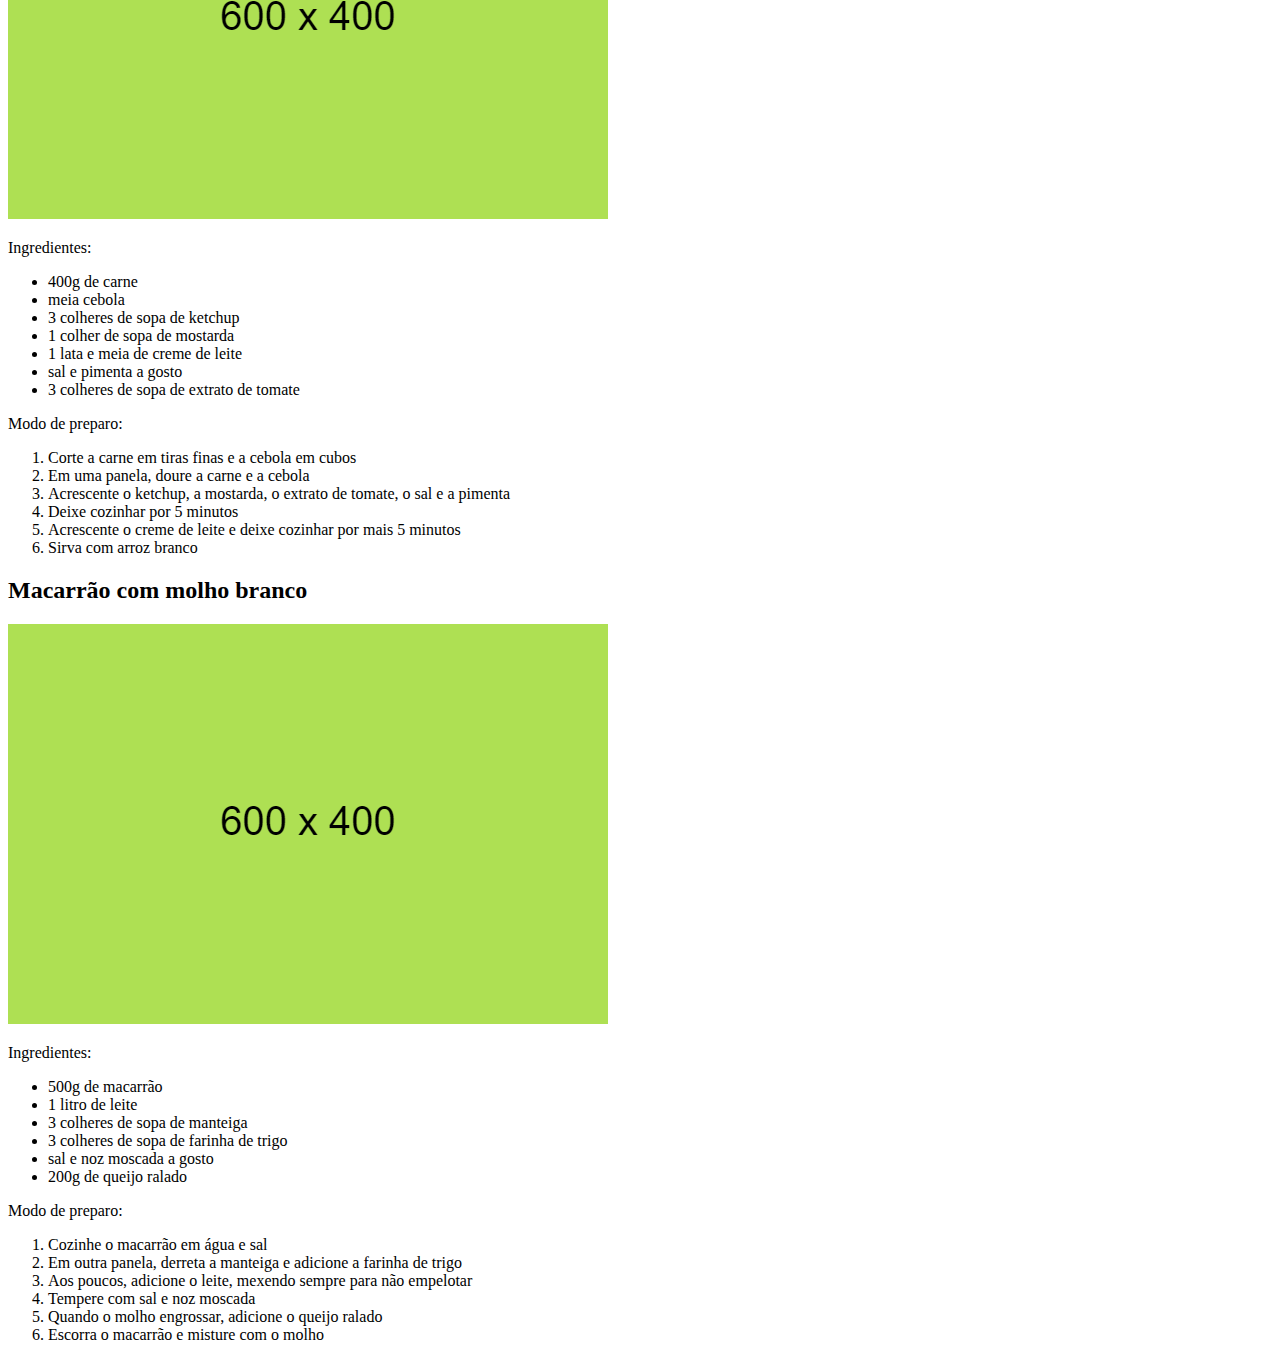
<file: Grupo7/receitas.html>
<!DOCTYPE html>
<html lang="pt-br">

<head>
    <meta charset="UTF-8">
    <meta name="viewport" content="width=device-width, initial-scale=1.0">
    <title>Minhas receitas</title>
</head>

<body>
    <a href="index.html"><img src="img/left-arrow-icon-on-transparent-background-free-png.webp" alt="Voltar para a página inicial"></a>
    <h1>Minhas receitas</h1>

    <h2>Estrogonof de Carne</h2>
    <img src="img/placeholder.png" alt="Imagem da comida">

    <p>Ingredientes:</p>
    <ul>
        <li>400g de carne</li>
        <li>meia cebola</li>
        <li>3 colheres de sopa de ketchup</li>
        <li>1 colher de sopa de mostarda</li>
        <li>1 lata e meia de creme de leite</li>
        <li>sal e pimenta a gosto</li>
        <li>3 colheres de sopa de extrato de tomate</li>
    </ul>

    <p>Modo de preparo: </p>
    <ol>
        <li>Corte a carne em tiras finas e a cebola em cubos</li>
        <li>Em uma panela, doure a carne e a cebola</li>
        <li>Acrescente o ketchup, a mostarda, o extrato de tomate, o sal e a pimenta</li>
        <li>Deixe cozinhar por 5 minutos</li>
        <li>Acrescente o creme de leite e deixe cozinhar por mais 5 minutos</li>
        <li>Sirva com arroz branco</li>
    </ol>

    <h2>Macarrão com molho branco</h2>
    <img src="img/placeholder.png" alt="Imagem da comida">

    <p>Ingredientes:</p>
    <ul>
        <li>500g de macarrão</li>
        <li>1 litro de leite</li>
        <li>3 colheres de sopa de manteiga</li>
        <li>3 colheres de sopa de farinha de trigo</li>
        <li>sal e noz moscada a gosto</li>
        <li>200g de queijo ralado</li>
    </ul>

    <p>Modo de preparo: </p>
    <ol>
        <li>Cozinhe o macarrão em água e sal</li>
        <li>Em outra panela, derreta a manteiga e adicione a farinha de trigo</li>
        <li>Aos poucos, adicione o leite, mexendo sempre para não empelotar</li>
        <li>Tempere com sal e noz moscada</li>
        <li>Quando o molho engrossar, adicione o queijo ralado</li>
        <li>Escorra o macarrão e misture com o molho</li>
    </ol>
</body>

</html>
</file>
<file: css/style.css>
:root {
    --fonte-titulo: 'Open Sans', 'sans-serif';
    --vermelho: #ff3131;
    --amarelo: #ffb627;
    --laranja: #e2711d;
    --cinza: #F2F2F2;
    --preto: #000000;
    --branco: #FFFFFF;
}

/* INICIO */
html,
body {
    height: 100%;
    width: 100%;
}

main {
    overflow: scroll;
    height: 82%;
    position: relative;
}

header {
    height: 4rem;
    background-color: var(--vermelho);
    display: flex;
    flex-direction: row;
    justify-content: space-around;
    font-family: var(--fonte-titulo)
}

form {
    display: flex;
    align-self: center;
    padding-top: 1rem;
    padding-bottom: 1rem;
}

input {
    border-radius: .4rem;
    padding: .5rem;

}

.botao {
    height: 2rem;
    width: 3rem;
}

footer .botao {
    height: 3rem;
    width: 3rem;
    margin-bottom: .5rem;
}

.logo {
    width: 4rem;
    height: 4rem;
}

/* FIM */

h1 {
    padding-top: 1rem;
    display: flex;
    flex-direction: row;
    justify-content: center;
    font-size: larger;
    font-weight: bold;
    font-family: Arial, Helvetica, sans-serif;
}

footer {
    height: 8%;
    width: 100%;
    display: flex;
    flex-direction: row;
    position: fixed;
    justify-content: space-around;
    align-items: center;
    bottom: 0;
    background-color: white;
    border-top: 1px solid black;
    padding-bottom: .5rem;
}

article {
    display: flex;
    flex-direction: column;
    justify-content: center;
    align-items: center;
    margin: 1rem;
    border-radius: 2px;
    padding: 1rem;
    border: 1px solid rgba(0, 0, 0, 0.2);
}

ul {
    list-style-type: disc;
}

ol {
    list-style-type: decimal;
}

div {
    width: 90%;
    display: flex;
    flex-direction: column;
    align-items: flex-start;
    padding-top: .5rem;
    padding-bottom: .5rem;
}

h2 {
    padding: .3rem;
    font-weight: bold;
    font-size: larger;
    font-family: Arial, Helvetica, sans-serif;
}

button {
    height: 3rem;
    width: 10.3rem;
    font-size: x-large;
    border-radius: 10px;
}

button:active {
    border-top-color: black;
    border-right-color: gray;
    border-bottom-color: gray;
    border-left-color: black;
    border-radius: 10px;
}

button:active span {
    position: relative;
    top: 1px;
    left: 1px;
}

div h4 {
    font-weight: bold;
}

div ul {
    padding-top: .3rem;
    padding-bottom: .3rem;
    padding-left: 2rem;
}

div ol {
    padding-top: .3rem;
    padding-bottom: .3rem;
    padding-left: 2rem;
}

a img {
    display: flex;
    flex-direction: column;
    padding-top: .5rem;
}

img.receita {
    height: 60%;
    width: 90%;
}

.Adicionar {
    position: fixed;
    right: 0;
    bottom: 5rem;
}

.Adicionar img {
    background-color: transparent;
    height: 3rem;
    width: 3rem;
}

/* -------------*/
article {
    border-radius: 2px;
    padding: 1rem;
    border: 1px solid rgba(0, 0, 0, 0.25);
}

h2 {
    display: flex;
    flex-direction: row;
    margin-right: 8rem;
    margin-top: 1rem;
    font-family: var(--fonte-titulo);
    margin-bottom: 1rem;
}

.comida {
    width: 20rem;
    height: 15rem;
}

.bla {
    font-family: var(--fonte-titulo);
    font-size: 1.5rem;
    font-weight: bold;
    margin-top: 1rem;
    margin: 1rem;
    margin-bottom: 1.5rem;
}

.bla2 {
    font-family: var(--fonte-titulo);
    font-weight: bold;
    font-size: 1rem;
}

li {
    margin-top: 0.4rem;
}

ul {
    margin-bottom: 1.4rem;
}

a {
    margin-top: 0.5rem;
}

.titulo {
    font-family: var(--fonte-titulo);
}

.estilo {
    display: block;
    color: inherit;
    text-decoration: none;
}

/* Estilos da Sidebar */
.menu-button {
    font-size: 30px;
    cursor: pointer;
    position: fixed;
    top: 20px;
    left: 20px;
    z-index: 1;
}

.sidebar {
    height: 100%;
    width: 0;
    position: fixed;
    z-index: 2;
    top: 0;
    left: 0;
    background-color: var(--amarelo);
    overflow-x: hidden;
    transition: 0.5s;
}

.sidebar a {
    padding: 8px 8px 8px 14px;
    text-decoration: none;
    font-size: 1.5rem;
    color: black;
    display: block;
    transition: 0.3s;
    z-index: 1;
}

.sidebar a:hover {
    color: #f1f1f1;
}

.sidebar .closebtn {
    position: absolute;
    top: 0;
    right: .25rem;
    font-size: 36px;
    margin-left: 50px;
}

.sidebar .linha {
    top: 4rem;
    right: 1.3rem;
    position: absolute;
    border-right: 1px solid black;
    height: 83%;
}

.main-content {
    transition: margin-left 0.5s;
    padding: 16px;
}

.top {
    display: flex;
    flex-direction: row;
    align-items: flex-start;
    justify-content: space-between;
}

.top a img {
    height: 2.2rem;
    width: 4rem;
    border-radius: 50%;
}

a.conta {
    margin: 0;
    padding: 0;
}
</file>
<file: css/feed_novo.css>
/* Parte do cabeçalho */
header {
    display: flex;
    flex-direction: row;
    justify-content: space-around;
    background-color: var(--vermelho);

}

.titulo {
    font-family: var(--fonte-titulo);
    font-size: 1.6rem;
    align-self: center;
    margin-top: 1rem;
    margin-right: 1rem;
}

.logo {
    align-self: center;
    /* margin-top: 0.2rem; */
    width: 4rem;
    height: 3rem;
}

/* ------------------ */

article {
    border-radius: 2px;
    padding: 1rem;
    border: 1px solid rgba(0, 0, 0, 0.2);
}

h2 {
    display: flex;
    flex-direction: row;
    margin-left: 1rem;
    margin-bottom: 1rem;
    color: black;
    font-family: var(--fonte-titulo);
}

.comida {
    width: 20rem;
    height: 15rem;
}

.like {
    width: 2.5rem;
    height: 2.5rem;
    margin-right: 17rem;
}

.texto {
    margin-top: 1rem;
}

.Adicionar {
    position: fixed;
    right: 0;
    bottom: 5rem;
}

/* Estilo do pop-up */
.popup {
    display: none;
    position: fixed;
    top: 0;
    left: 0;
    width: 100%;
    height: 100%;
    background-color: rgba(0, 0, 0, 0.5);
    justify-content: center;
    align-items: center;
    z-index: 10;
}

.conteudo-popup {
    background-color: white;
    padding: 20px;
    border-radius: 10px;
    width: 80%;
    max-width: 90%;
    text-align: center;
    position: relative;
    display: flex;
    flex-direction: column;
    align-items: center;
}

.popup:target {
    display: flex;
    flex-direction: column;
}

.fechar {
    position: absolute;
    top: 10px;
    right: 10px;
    text-decoration: none;
    font-size: 24px;
    color: #333;
}

a#publicar {
    text-decoration: none;
    padding: .3rem 1rem .3rem 1rem;
    color: black;
    border: 1px solid black;
}

div.conteudo-popup ul {
    list-style-type: none;
}

ul li {
    margin: 1.5rem;
}
</file>
<file: css/geladeira.css>
main img {
    height: 10%;
    width: 10%;
}

h1{
    padding: 1rem 1rem 1rem 1rem;
    display: flex;
    flex-direction: column;
    justify-content: center;
    font-size: x-large;
    font-weight: bold;
}

div {
    width: 100%;
    display: flex;
    flex-direction: row;
    justify-content: center;
    border-bottom: 1px solid black;
}

ul {
    margin: .5rem;
}

#validade {
    padding-left: 1rem;
    list-style-type: none;
    margin-bottom: .7rem;
}

/* Estilo do pop-up */
.popup {
    display: none;
    position: fixed;
    top: 0;
    left: 0;
    width: 100%;
    height: 100%;
    background-color: rgba(0, 0, 0, 0.5);
    justify-content: center;
    align-items: center;
    z-index: 10;
}

.conteudo-popup {
    background-color: white;
    padding: 20px;
    border-radius: 10px;
    width: 300px;
    max-width: 90%;
    text-align: center;
    position: relative;
    display: flex;
    flex-direction: column;
    align-items: center;
}

.popup:target {
    display: flex;
    flex-direction: column;
}

.fechar {
    position: absolute;
    top: 10px;
    right: 10px;
    text-decoration: none;
    font-size: 24px;
    color: #333;
}

.popup ul {
    list-style-type: none;
}

.popup li {
    margin: 1rem;
}

a#confirmar {
    text-decoration: none;
    padding: .3rem 1rem .3rem 1rem;
    color: black;
    border: 1px solid black;
}
</file>
<file: css/receitas.css>
h1 {
    padding: 1rem;
    display: flex;
    flex-direction: column;
    justify-content: center;
    font-size: x-large;
    font-weight: bold;
}

footer {
    height: 8%;
    width: 100%;
    display: flex;
    flex-direction: row;
    position: fixed;
    justify-content: space-around;
    align-items: center;
    bottom: 0;
    background-color: white;
    border-top: 1px solid black;
    padding-bottom: .5rem;
}

section {
    display: flex;
    justify-content: center;
    padding-top: 3rem;
}

/* Estilo do pop-up */
.popup {
    display: none;
    position: fixed;
    top: 0;
    left: 0;
    width: 100%;
    height: 100%;
    background-color: rgba(0, 0, 0, 0.5);
    justify-content: center;
    align-items: center;
    z-index: 10;
}

.conteudo-popup {
    background-color: white;
    padding: 20px;
    border-radius: 10px;
    width: 80%;
    max-width: 90%;
    text-align: center;
    position: relative;
    display: flex;
    flex-direction: column;
    align-items: center;
    overflow: scroll;
}

.popup:target {
    display: flex;
    flex-direction: column;
}

.fechar {
    position: absolute;
    top: 10px;
    right: 10px;
    text-decoration: none;
    font-size: 24px;
    color: #333;
}

a#adicionar {
    text-decoration: none;
    padding: .3rem 1rem .3rem 1rem;
    color: black;
    border: 1px solid black;
}

form {
    padding: 0rem;
}

.nome_prato {
    margin: .7rem;
}
</file>
